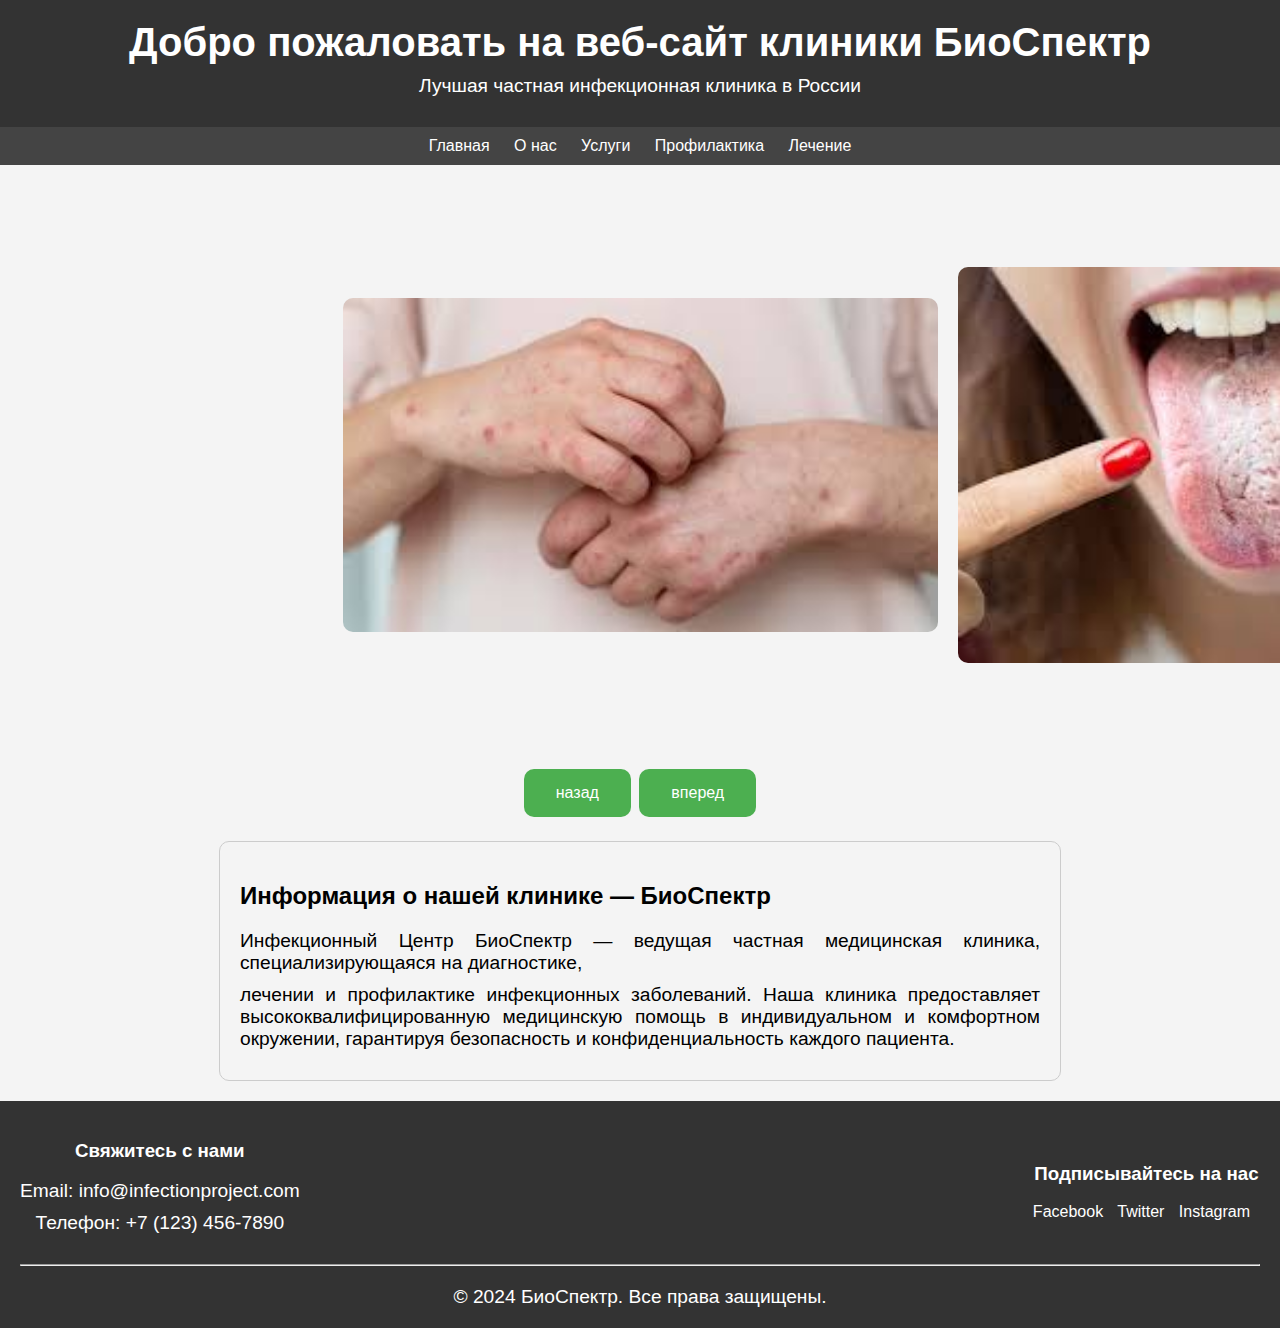
<file: index.html>
<!DOCTYPE html>
<html lang="ru">
<head>
    <meta charset="UTF-8">
    <meta name="viewport" content="width=device-width, initial-scale=1.0">
    <title>Ваш Удивительный Веб-сайт</title>
    <link rel="stylesheet" href="styles.css">
    <style>
        /* Add some styles for the big picture */
        .slider-container {
            display: flex;
            justify-content: center;
            align-items: center;
            height: 600px;
            overflow: hidden;
            position: relative;
            border-radius: 10px;
        }

        .slider-wrapper {
            display: flex;
            transition: transform 0.5s ease-in-out;
        }

        .slider-item {
            flex: 0 0 auto;
            width: 100%;
            max-width: 1000px;
            height: auto;
            display: flex;
            justify-content: center; /* Center horizontally */
            align-items: center; /* Center vertically */
            margin-right: 20px;
        }

        .slider-item:last-child {
            margin-right: 0; /* Remove spacing for the last image */
        }

        .slider-item img {
            width: 100%;
            height: auto;
            max-height: 100%;
            border-radius: 10px;
            object-fit: cover;
        }

        .info-block {
            max-width: 800px;
            margin: 20px auto;
            padding: 20px;
            border: 1px solid #ccc;
            border-radius: 10px;
            text-align: justify;
        }

        .buttons {
            text-align: center;
        }

        .buttons button {
            background-color: #4CAF50;
            border: none;
            color: white;
            padding: 15px 32px;
            text-align: center;
            text-decoration: none;
            display: inline-block;
            font-size: 16px;
            margin: 4px 2px;
            cursor: pointer;
            border-radius: 10px;
            transition: background-color 0.3s ease;
        }

        .buttons button:hover {
            background-color: #45a049;
        }


    </style>
</head>
<body>
<header>
    <h1>Добро пожаловать на веб-сайт клиники БиоСпектр</h1>
    <p>Лучшая частная инфекционная клиника в России</p>
</header>

<div class="links">
    <a href="index.html">Главная</a>
    <a href="about.html">О нас</a>
    <a href="services.html">Услуги</a>
    <a href="prevention.html">Профилактика</a>
    <a href="treatment.html">Лечение</a>
</div>

<main>
    <div class="slider-container">
        <div class="slider-wrapper">
            <div class="slider-item">
                <img src="first-image-1.jpeg" alt="Первое изображение">
            </div>
            <div class="slider-item">
                <img src="second-image-1.jpeg" alt="Второе изображение">
            </div>
        </div>
    </div>
    <div class="buttons">
        <button id="backButton">назад</button>
        <button id="flipButton">вперед</button>
    </div>

    <div class="info-block">
        <h2>Информация о нашей клинике — БиоСпектр</h2>
        <p>Инфекционный Центр БиоСпектр — ведущая частная медицинская клиника, специализирующаяся на диагностике,</p>
        <p>лечении и профилактике инфекционных заболеваний. Наша клиника предоставляет высококвалифицированную
            медицинскую помощь в индивидуальном и комфортном окружении, гарантируя безопасность и конфиденциальность
            каждого пациента.</p>
    </div>
</main>
<footer style="background-color: #333; color: #fff; padding: 20px; text-align: center;">
    <div style="display: flex; justify-content: space-between; align-items: center;">
        <div>
            <h3>Свяжитесь с нами</h3>
            <p>Email: info@infectionproject.com</p>
            <p>Телефон: +7 (123) 456-7890</p>
        </div>
        <div>
            <h3>Подписывайтесь на нас</h3>
            <a href="#" style="color: #fff; text-decoration: none; margin-right: 10px;">Facebook</a>
            <a href="#" style="color: #fff; text-decoration: none; margin-right: 10px;">Twitter</a>
            <a href="#" style="color: #fff; text-decoration: none; margin-right: 10px;">Instagram</a>
        </div>
    </div>
    <hr style="margin: 20px 0;">
    <p style="margin: 0;">&copy; 2024 БиоСпектр. Все права защищены.</p>
</footer>

<script>
    const sliderWrapper = document.querySelector('.slider-wrapper');
    const flipButton = document.getElementById('flipButton');
    const backButton = document.getElementById('backButton');

    flipButton.addEventListener('click', function() {
        sliderWrapper.style.transform = 'translateX(-100%)';
    });

    backButton.addEventListener('click', function() {
        sliderWrapper.style.transform = 'translateX(0%)';
    });
</script>
</body>
</html>
</file>
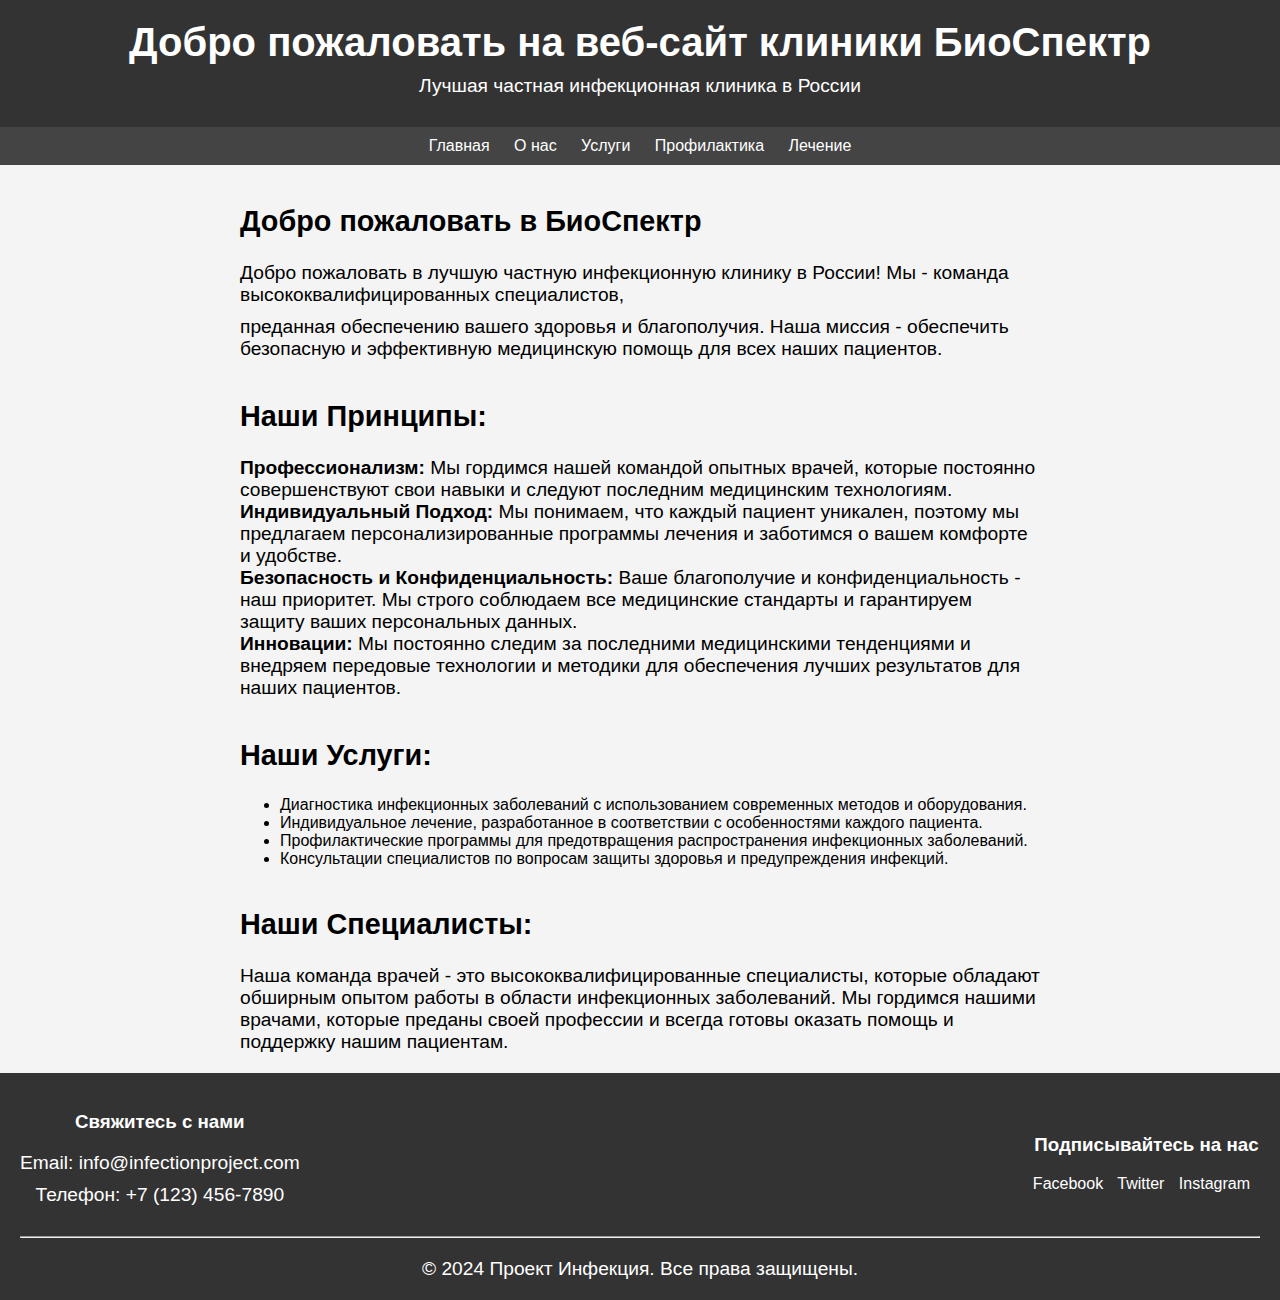
<file: about.html>
<!DOCTYPE html>
<html lang="ru">
<head>
    <meta charset="UTF-8">
    <meta name="viewport" content="width=device-width, initial-scale=1.0">
    <title>О нас - Проект Инфекция</title>
    <link rel="stylesheet" href="styles.css">
    <style>
        body {
            font-family: Arial, sans-serif;
            background-color: #f4f4f4;
            margin: 0;
            padding: 0;
        }
        header {
            background-color: #333;
            color: #fff;
            padding: 20px;
            text-align: center;
        }
        h1 {
            font-size: 2.5em;
            margin: 0;
        }
        p {
            font-size: 1.2em;
            margin: 10px 0;
        }
        .container {
            max-width: 800px;
            margin: 20px auto;
            padding: 0 20px;
        }
        .section-heading {
            font-size: 1.8em;
            margin-top: 40px;
        }
        .section-content {
            margin-bottom: 20px;
        }
    </style>
</head>
<body>
    <header>
        <h1>Добро пожаловать на веб-сайт клиники БиоСпектр</h1>
        <p>Лучшая частная инфекционная клиника в России</p>
    </header>

    <div class="links">
        <a href="index.html">Главная</a>
        <a href="about.html">О нас</a>
        <a href="services.html">Услуги</a>
        <a href="prevention.html">Профилактика</a>
        <a href="treatment.html">Лечение</a>
    </div>
    <div class="container">
        <section>
            <h2 class="section-heading">Добро пожаловать в БиоСпектр</h2>
            <div class="section-content">
                <p>Добро пожаловать в лучшую частную инфекционную клинику в России! Мы - команда высококвалифицированных специалистов, </p>
                <p>преданная обеспечению вашего здоровья и благополучия. Наша миссия - обеспечить безопасную и эффективную медицинскую помощь для всех наших пациентов.</p>
            </div>
        </section>
        <section>
        <h2 class="section-heading">Наши Принципы:</h2>
        <div class="section-content">
            <p>
                <strong>Профессионализм:</strong> Мы гордимся нашей командой опытных врачей, которые постоянно совершенствуют свои навыки и следуют последним медицинским технологиям.<br>
                <strong>Индивидуальный Подход:</strong> Мы понимаем, что каждый пациент уникален, поэтому мы предлагаем персонализированные программы лечения и заботимся о вашем комфорте и удобстве.<br>
                <strong>Безопасность и Конфиденциальность:</strong> Ваше благополучие и конфиденциальность - наш приоритет. Мы строго соблюдаем все медицинские стандарты и гарантируем защиту ваших персональных данных.<br>
                <strong>Инновации:</strong> Мы постоянно следим за последними медицинскими тенденциями и внедряем передовые технологии и методики для обеспечения лучших результатов для наших пациентов.
            </p>
        </div>
    </section>
        <section>
            <h2 class="section-heading"></h2>
            <div class="section-content">
                <p></p>
            </div>
        </section>
        <section>
            <h2 class="section-heading">Наши Услуги:</h2>
            <div class="section-content">
                <ul>
                    <li>Диагностика инфекционных заболеваний с использованием современных методов и оборудования.</li>
                    <li>Индивидуальное лечение, разработанное в соответствии с особенностями каждого пациента.</li>
                    <li>Профилактические программы для предотвращения распространения инфекционных заболеваний.</li>
                    <li>Консультации специалистов по вопросам защиты здоровья и предупреждения инфекций.</li>
                </ul>
            </div>
        </section>
        <section>
            <h2 class="section-heading">Наши Специалисты:</h2>
            <div class="section-content">
                <p>Наша команда врачей - это высококвалифицированные специалисты, которые обладают обширным опытом работы в области инфекционных заболеваний. Мы гордимся нашими врачами, которые преданы своей профессии и всегда готовы оказать помощь и поддержку нашим пациентам.</p>
            </div>
        </section>
    </div>


    <footer style="background-color: #333; color: #fff; padding: 20px; text-align: center;">
        <div style="display: flex; justify-content: space-between; align-items: center;">
            <div>
                <h3>Свяжитесь с нами</h3>
                <p>Email: info@infectionproject.com</p>
                <p>Телефон: +7 (123) 456-7890</p>
            </div>
            <div>
                <h3>Подписывайтесь на нас</h3>
                <a href="#" style="color: #fff; text-decoration: none; margin-right: 10px;">Facebook</a>
                <a href="#" style="color: #fff; text-decoration: none; margin-right: 10px;">Twitter</a>
                <a href="#" style="color: #fff; text-decoration: none; margin-right: 10px;">Instagram</a>
            </div>
        </div>
        <hr style="margin: 20px 0;">
        <p style="margin: 0;">&copy; 2024 Проект Инфекция. Все права защищены.</p>
    </footer>
</body>
</html>
</file>
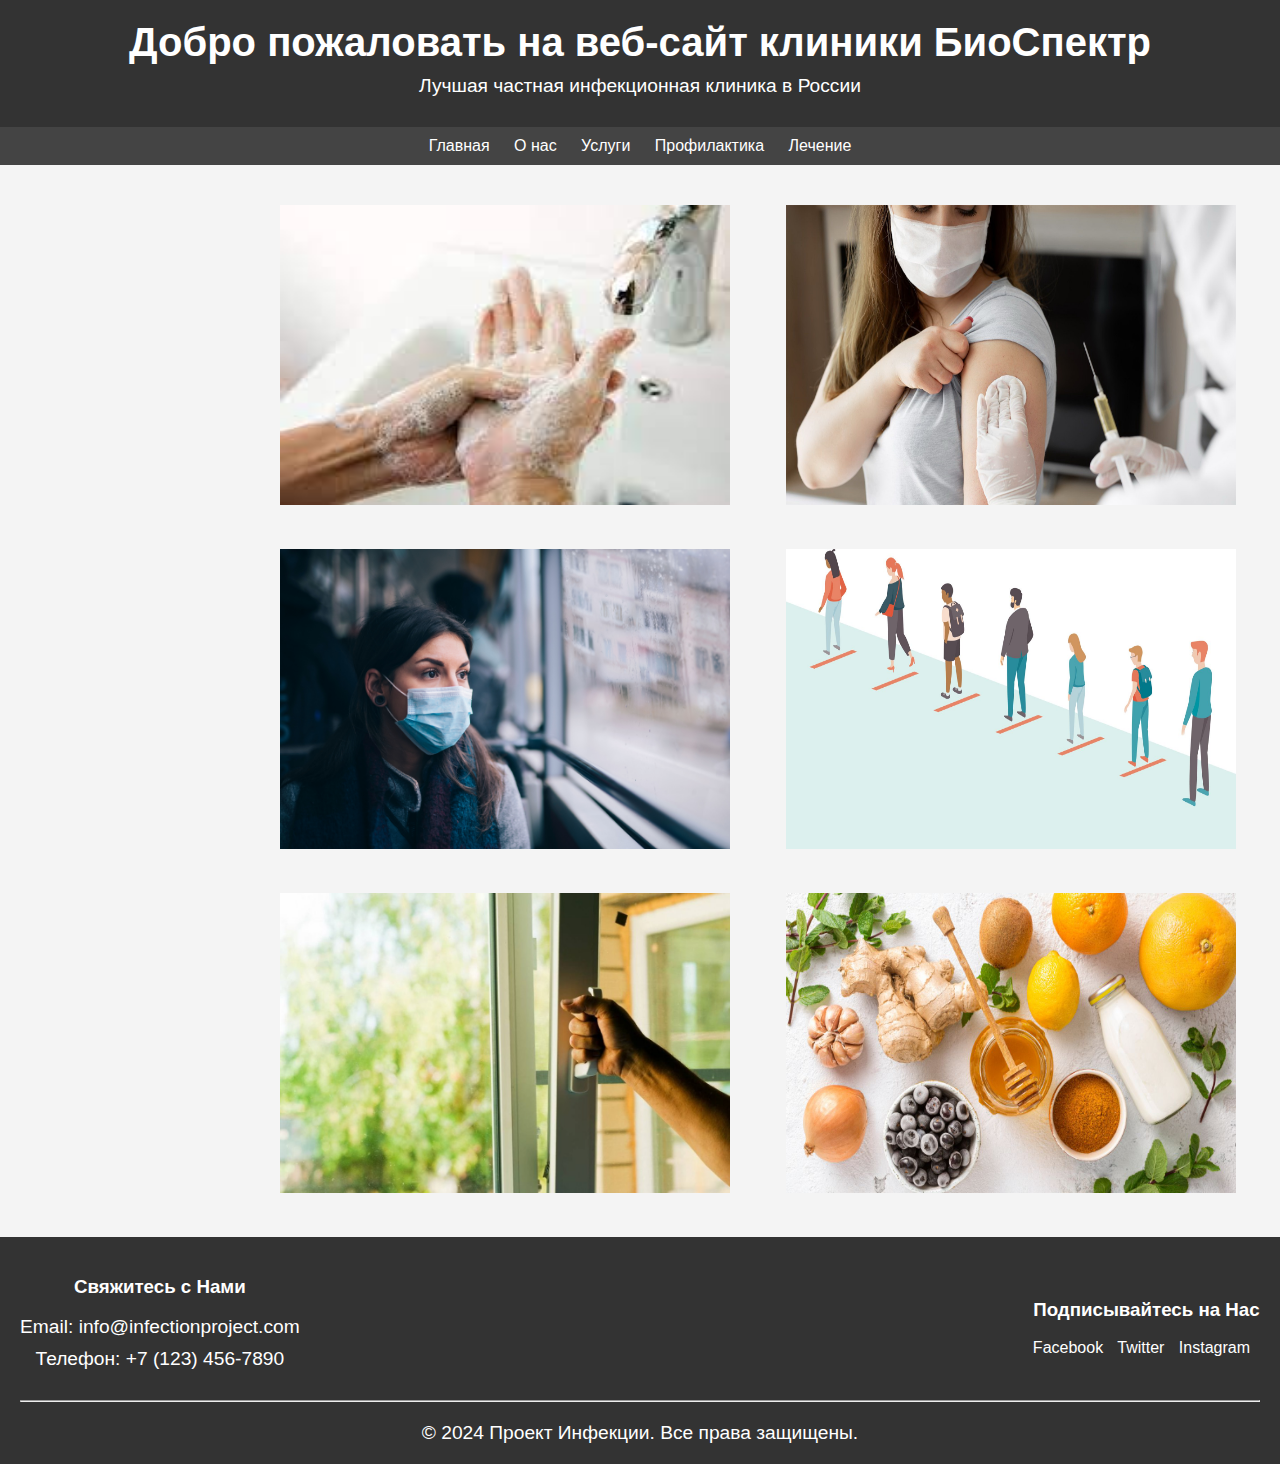
<file: prevention.html>
<!DOCTYPE html>
<html lang="ru">
<head>
    <meta charset="UTF-8">
    <meta name="viewport" content="width=device-width, initial-scale=1.0">
    <title>Профилактика - Проект Инфекции</title>
    <link rel="stylesheet" href="styles.css">
    <link rel="stylesheet" href="prevention-styles.css">
    <style>
        @media (max-width: 800px) {
            .container {
                padding: 10px; /* Add some padding for better readability */
            }
            .prevention-tip {
                display: flex;
                flex-direction: column;
                margin-bottom: 20px; /* Add space between each prevention tip */
            }
            .img-container {
                margin-bottom: 10px; /* Add space between each image */
            }
            .img-overlay {
                padding: 10px; /* Add padding for better readability */
            }
            .hoverable-img {
                width: 100%; /* Ensure images take full width */
            }
        }
    </style>
</head>
<body>
<header>
    <h1>Добро пожаловать на веб-сайт клиники БиоСпектр</h1>
    <p>Лучшая частная инфекционная клиника в России</p>
</header>

<div class="links">
    <a href="index.html">Главная</a>
    <a href="about.html">О нас</a>
    <a href="services.html">Услуги</a>
    <a href="prevention.html">Профилактика</a>
    <a href="treatment.html">Лечение</a>
</div>

<div class="container">

    <div class="prevention-tip">
        <div class="img-container">
            <div class="img-overlay">
                <div class="img-title">Соблюдайте Хорошую Гигиену Рук</div>
                <div class="img-content">Регулярно мойте руки с мылом и водой в течение не менее 20 секунд. Используйте
                    дезинфицирующее средство для рук с содержанием не менее 60% спирта, когда нет доступа к мылу и воде.
                </div>
            </div>
            <img src="hands.jpeg" alt="" class="hoverable-img">
        </div>

        <div class="img-container">
            <div class="img-overlay">
                <div class="img-title">Пройдите Вакцинацию</div>
                <div class="img-content">Следите за актуальными вакцинациями, рекомендуемыми медицинскими специалистами.
                    Вакцины могут помочь предотвратить распространение инфекционных заболеваний.
                </div>
            </div>
            <img src="vaccination.jpeg" alt="" class="hoverable-img">
        </div>
    </div>


    <div class="prevention-tip">
        <div class="img-container">
            <div class="img-overlay">
                <div class="img-title">Носите маску</div>
                <div class="img-content">Покрывайте нос и рот маской, чтобы защитить себя и окружающих от вирусов и
                    бактерий.
                </div>
            </div>
            <img src="mask.jpg" alt="" class="hoverable-img">
        </div>
        <div class="img-container">
            <div class="img-overlay">
                <div class="img-title">Соблюдайте физическое дистанцирование</div>
                <div class="img-content">Оставайтесь на безопасном расстоянии от других людей, чтобы уменьшить риск
                    передачи инфекций.
                </div>
            </div>
            <img src="distancing.jpeg" alt="" class="hoverable-img">
        </div>
    </div>

    <div class="prevention-tip">
        <div class="img-container">
            <div class="img-overlay">
                <div class="img-title">Проветривайте помещения</div>
                <div class="img-content">Регулярно проветривайте помещения, чтобы снизить концентрацию вирусов и
                    бактерий в воздухе.
                </div>
            </div>
            <img src="ventilation.jpg" alt="" class="hoverable-img">
        </div>
        <div class="img-container">
            <div class="img-overlay">
                <div class="img-title">Укрепляйте иммунитет</div>
                <div class="img-content">Поддерживайте здоровый образ жизни, включая правильное питание, физическую
                    активность и достаточный отдых.
                </div>
            </div>
            <img src="immunity.jpg" alt="" class="hoverable-img">
        </div>
    </div>

</div>

<footer style="background-color: #333; color: #fff; padding: 20px; text-align: center;">
    <div style="display: flex; justify-content: space-between; align-items: center;">
        <div>
            <h3>Свяжитесь с Нами</h3>
            <p>Email: info@infectionproject.com</p>
            <p>Телефон: +7 (123) 456-7890</p>
        </div>
        <div>
            <h3>Подписывайтесь на Нас</h3>
            <a href="#" style="color: #fff; text-decoration: none; margin-right: 10px;">Facebook</a>
            <a href="#" style="color: #fff; text-decoration: none; margin-right: 10px;">Twitter</a>
            <a href="#" style="color: #fff; text-decoration: none; margin-right: 10px;">Instagram</a>
        </div>
    </div>
    <hr style="margin: 20px 0;">
    <p style="margin: 0;">&copy; 2024 Проект Инфекции. Все права защищены.</p>
</footer>
</body>
</html>
</file>
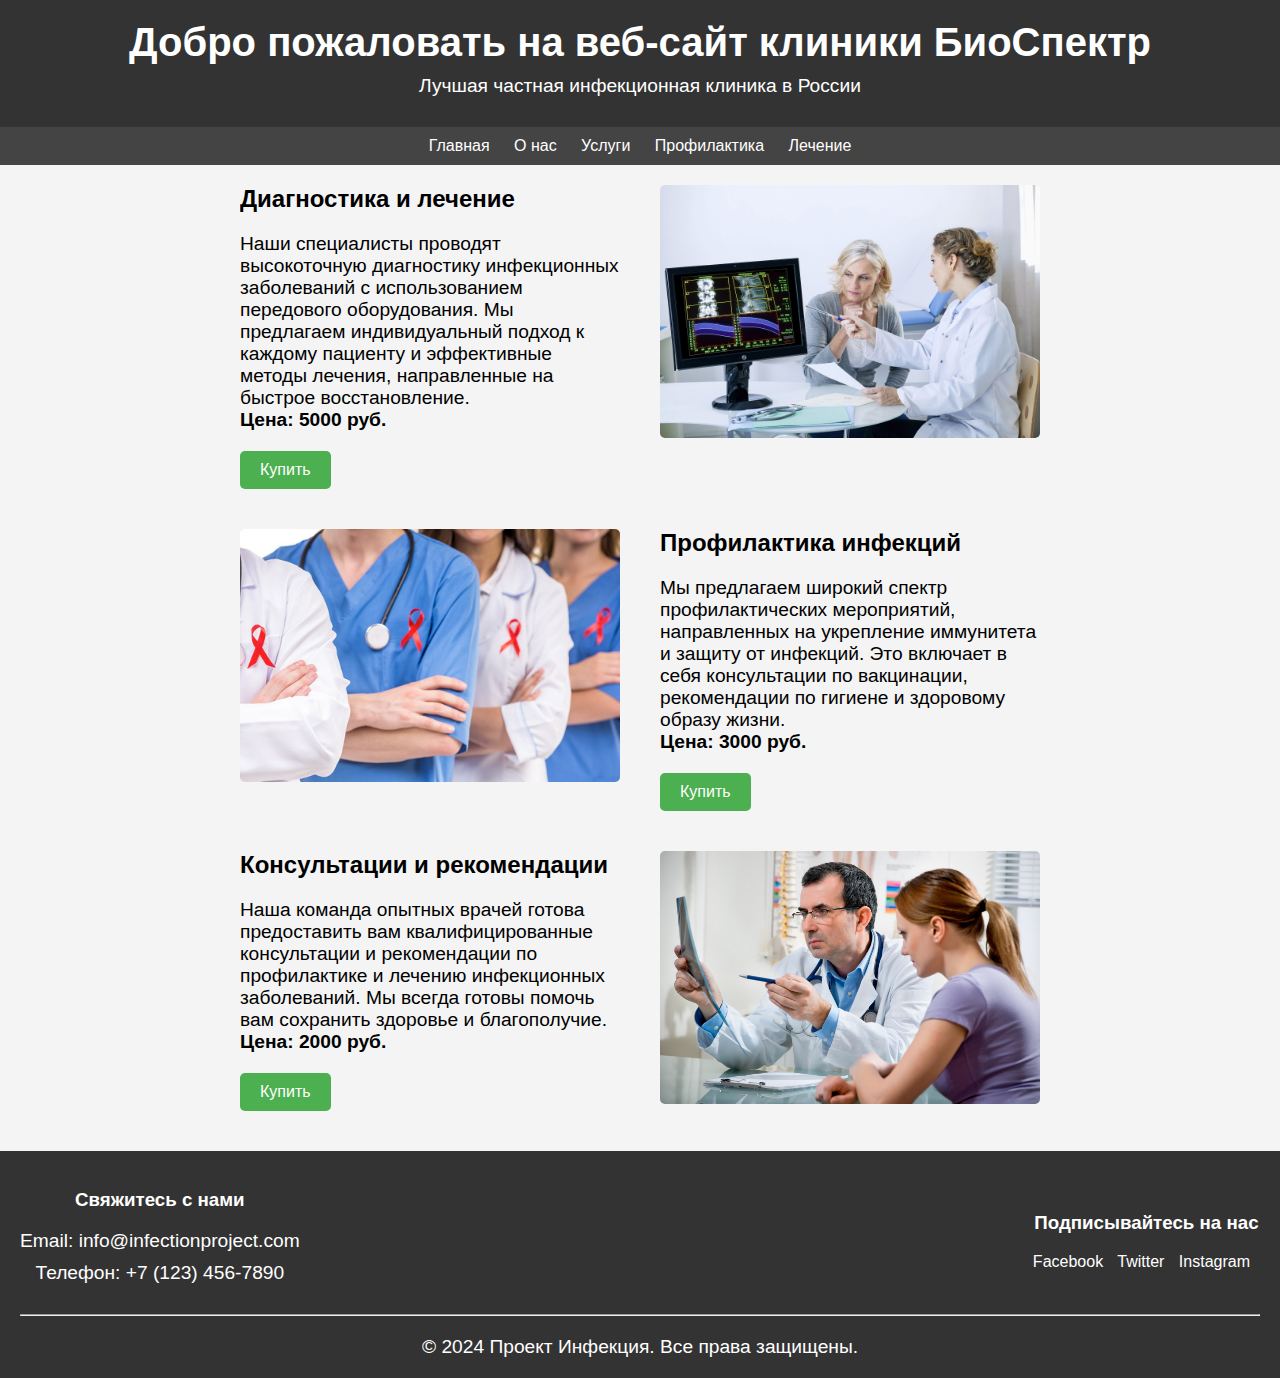
<file: services.html>
<!DOCTYPE html>
<html lang="ru">
<head>
    <meta charset="UTF-8">
    <meta name="viewport" content="width=device-width, initial-scale=1.0">
    <title>Название вашей страницы</title> <!-- Change the text here -->
    <link rel="stylesheet" href="styles.css">
    <style>
        body {
            font-family: Arial, sans-serif;
            background-color: #f4f4f4;
            margin: 0;
            padding: 0;
        }
        header {
            background-color: #333;
            color: #fff;
            padding: 20px;
            text-align: center;
        }
        h1 {
            font-size: 2.5em;
            margin: 0;
        }
        p {
            font-size: 1.2em;
            margin: 10px 0;
        }
        .container {
            max-width: 800px;
            margin: 20px auto;
            padding: 0 20px;
        }
        .section {
            margin-bottom: 40px;
            overflow: hidden; /* Clear floats */
        }
        .image-section {
            float: right; /* Float image to the right in odd-numbered sections */
            width: 50%;
            padding-left: 20px;
            box-sizing: border-box;
        }
        .text-section {
            float: left; /* Float text to the left in odd-numbered sections */
            width: 50%;
            padding-right: 20px;
            box-sizing: border-box;
        }
        .image-section img {
            width: 100%;
            border-radius: 5px;
        }
        .text-section h2 {
            font-size: 1.5em;
            margin-top: 0;
        }
        .text-section p {
            font-size: 1.2em;
            margin-bottom: 0;
        }
        .price {
            font-weight: bold;
            font-size: 1.2em;
            margin-bottom: 10px;
        }
        .buy-button {
            background-color: #4CAF50; /* Green */
            border: none;
            color: white;
            padding: 10px 20px;
            text-align: center;
            text-decoration: none;
            display: inline-block;
            font-size: 16px;
            margin-top: 10px;
            cursor: pointer;
            border-radius: 5px;
        }
        /* Reversed styling for even-numbered sections */
        .section.even .image-section {
            float: left;
            padding-left: 0;
            padding-right: 20px;
        }
        .section.even .text-section {
            float: right;
            padding-right: 0;
            padding-left: 20px;
        }
    </style>
</head>
<body>
    <header>
        <h1>Добро пожаловать на веб-сайт клиники БиоСпектр</h1>
        <p>Лучшая частная инфекционная клиника в России</p>
    </header>

    <div class="links">
        <a href="index.html">Главная</a>
        <a href="about.html">О нас</a>
        <a href="services.html">Услуги</a>
        <a href="prevention.html">Профилактика</a>
        <a href="treatment.html">Лечение</a>
    </div>

    <div class="container">
        <div class="section">
            <div class="text-section">
                <h2>Диагностика и лечение</h2>
                <p>Наши специалисты проводят высокоточную диагностику инфекционных заболеваний с использованием передового оборудования. Мы предлагаем индивидуальный подход к каждому пациенту и эффективные методы лечения, направленные на быстрое восстановление.</p>
                <div class="price">Цена: 5000 руб.</div>
                <button class="buy-button" onclick="buyNow()">Купить</button>
            </div>
            <div class="image-section">
                <img src="diagnosis.jpg" alt="Диагностика и лечение">
            </div>
        </div>
        <div class="section even"> <!-- Even-numbered section -->
            <div class="image-section">
                <img src="prevention.jpg" alt="Профилактика">
            </div>
            <div class="text-section">
                <h2>Профилактика инфекций</h2>
                <p>Мы предлагаем широкий спектр профилактических мероприятий, направленных на укрепление иммунитета и защиту от инфекций. Это включает в себя консультации по вакцинации, рекомендации по гигиене и здоровому образу жизни.</p>
                <div class="price">Цена: 3000 руб.</div>
                <button class="buy-button" onclick="buyNow()">Купить</button>
            </div>
        </div>
        <div class="section">
            <div class="text-section">
                <h2>Консультации и рекомендации</h2>
                <p>Наша команда опытных врачей готова предоставить вам квалифицированные консультации и рекомендации по профилактике и лечению инфекционных заболеваний. Мы всегда готовы помочь вам сохранить здоровье и благополучие.</p>
                <div class="price">Цена: 2000 руб.</div>
                <button class="buy-button" onclick="buyNow()">Купить</button>
            </div>
            <div class="image-section">
                <img src="consultation.jpg" alt="Консультации и рекомендации">
            </div>
        </div>
    </div>

    <footer style="background-color: #333; color: #fff; padding: 20px; text-align: center;">
        <div style="display: flex; justify-content: space-between; align-items: center;">
            <div>
                <h3>Свяжитесь с нами</h3>
                <p>Email: info@infectionproject.com</p>
                <p>Телефон: +7 (123) 456-7890</p>
            </div>
            <div>
                <h3>Подписывайтесь на нас</h3>
                <a href="#" style="color: #fff; text-decoration: none; margin-right: 10px;">Facebook</a>
                <a href="#" style="color: #fff; text-decoration: none; margin-right: 10px;">Twitter</a>
                <a href="#" style="color: #fff; text-decoration: none; margin-right: 10px;">Instagram</a>
            </div>
        </div>
        <hr style="margin: 20px 0;">
        <p style="margin: 0;">&copy; 2024 Проект Инфекция. Все права защищены.</p>
    </footer>

    <script>
        function buyNow() {
            alert("Купите по телефону (контакту указанному ниже)");
        }
    </script>
</body>
</html>
</file>
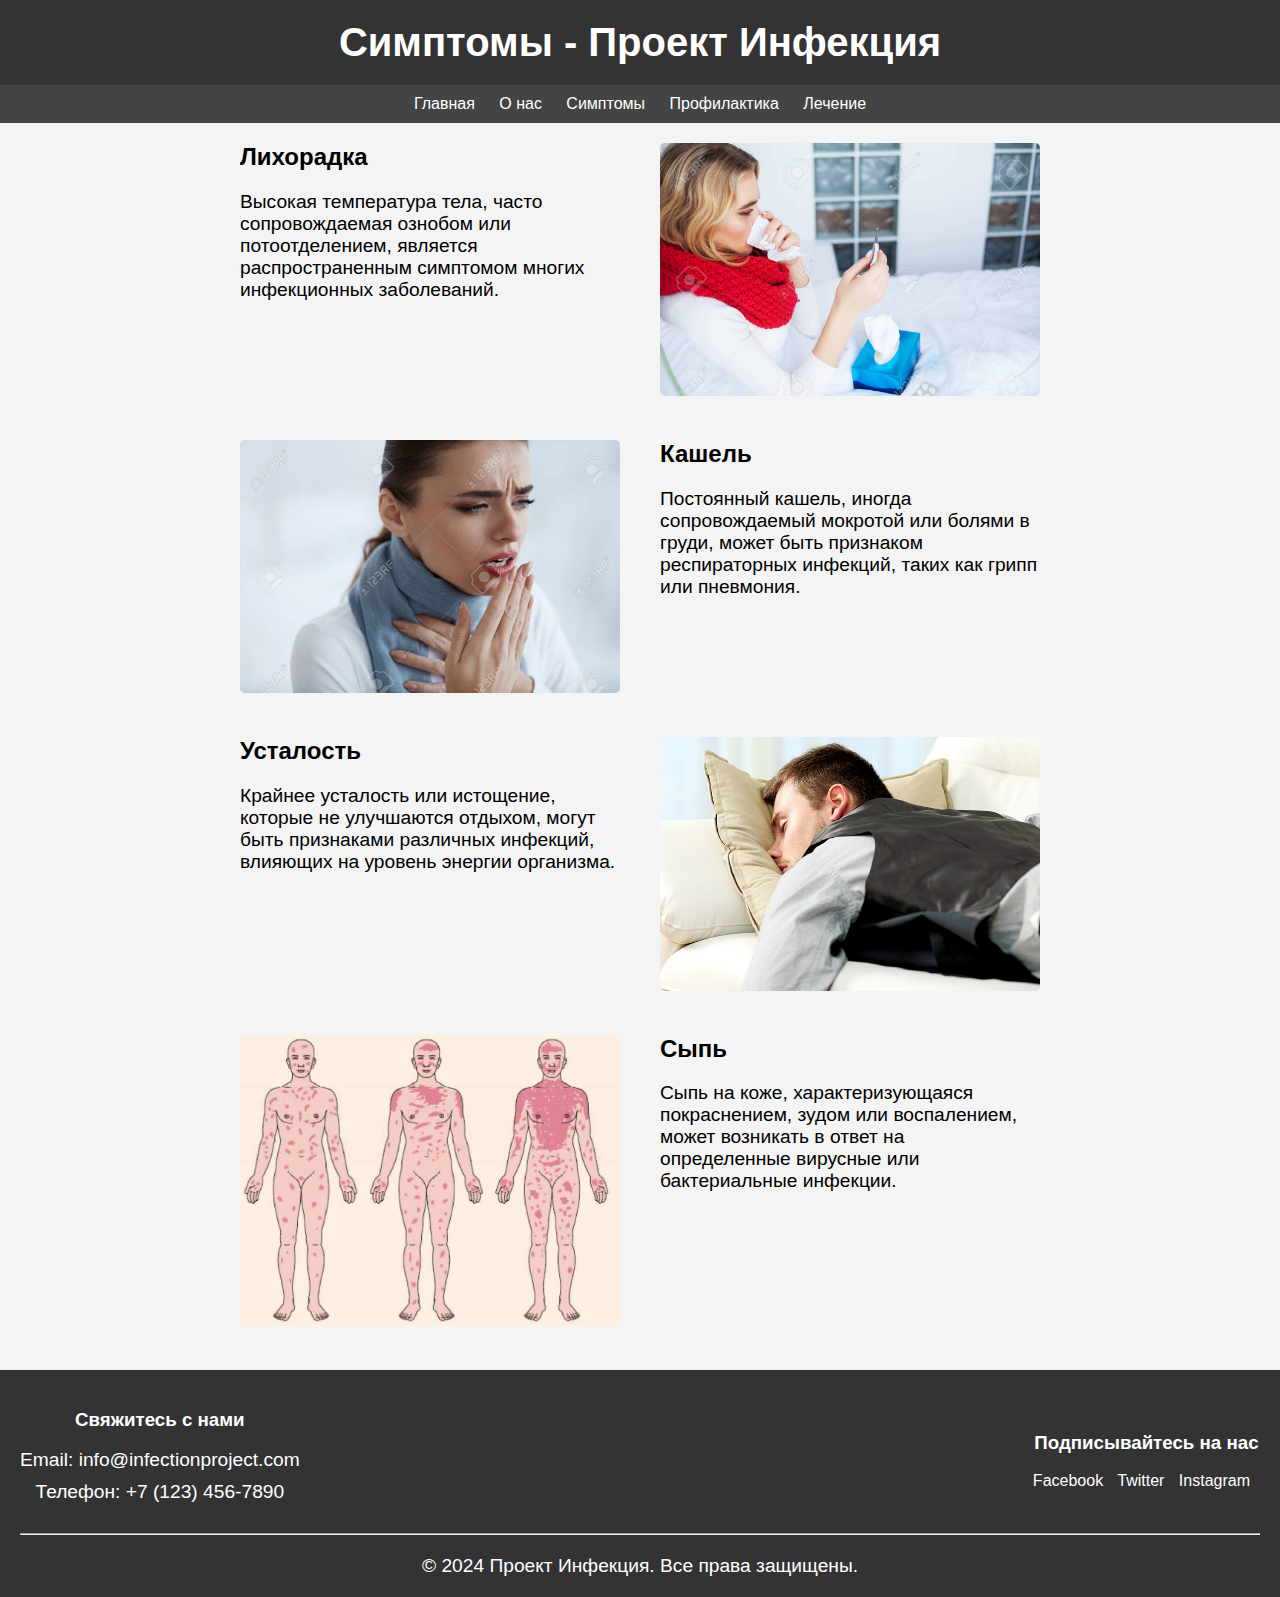
<file: symptoms.html>
<!DOCTYPE html>
<html lang="ru">
<head>
    <meta charset="UTF-8">
    <meta name="viewport" content="width=device-width, initial-scale=1.0">
    <title>Симптомы - Проект Инфекция</title>
    <link rel="stylesheet" href="styles.css">
    <style>
        body {
            font-family: Arial, sans-serif;
            background-color: #f4f4f4;
            margin: 0;
            padding: 0;
        }
        header {
            background-color: #333;
            color: #fff;
            padding: 20px;
            text-align: center;
        }
        h1 {
            font-size: 2.5em;
            margin: 0;
        }
        p {
            font-size: 1.2em;
            margin: 10px 0;
        }
        .container {
            max-width: 800px;
            margin: 20px auto;
            padding: 0 20px;
        }
        .section {
            margin-bottom: 40px;
            overflow: hidden; /* Clear floats */
        }
        .image-section {
            float: right; /* Float image to the right in odd-numbered sections */
            width: 50%;
            padding-left: 20px;
            box-sizing: border-box;
        }
        .text-section {
            float: left; /* Float text to the left in odd-numbered sections */
            width: 50%;
            padding-right: 20px;
            box-sizing: border-box;
        }
        .image-section img {
            width: 100%;
            border-radius: 5px;
        }
        .text-section h2 {
            font-size: 1.5em;
            margin-top: 0;
        }
        .text-section p {
            font-size: 1.2em;
            margin-bottom: 0;
        }
        /* Reversed styling for even-numbered sections */
        .section.even .image-section {
            float: left;
            padding-left: 0;
            padding-right: 20px;
        }
        .section.even .text-section {
            float: right;
            padding-right: 0;
            padding-left: 20px;
        }
    </style>
</head>
<body>
    <header>
        <h1>Симптомы - Проект Инфекция</h1>
    </header>
    <div class="links">
        <a href="index.html">Главная</a>
        <a href="about.html">О нас</a>
        <a href="symptoms.html">Симптомы</a>
        <a href="prevention.html">Профилактика</a>
        <a href="treatment.html">Лечение</a>
    </div>

    <div class="container">
        <div class="section">
            <div class="text-section">
                <h2>Лихорадка</h2>
                <p>Высокая температура тела, часто сопровождаемая ознобом или потоотделением, является распространенным симптомом многих инфекционных заболеваний.</p>
            </div>
            <div class="image-section">
                <img src="fever.jpg" alt="Лихорадка">
            </div>
        </div>
        <div class="section even"> <!-- Even-numbered section -->
            <div class="image-section">
                <img src="cough.jpg" alt="Кашель">
            </div>
            <div class="text-section">
                <h2>Кашель</h2>
                <p>Постоянный кашель, иногда сопровождаемый мокротой или болями в груди, может быть признаком респираторных инфекций, таких как грипп или пневмония.</p>
            </div>
        </div>
        <div class="section">
            <div class="text-section">
                <h2>Усталость</h2>
                <p>Крайнее усталость или истощение, которые не улучшаются отдыхом, могут быть признаками различных инфекций, влияющих на уровень энергии организма.</p>
            </div>
            <div class="image-section">
                <img src="fatigue.jpg" alt="Усталость">
            </div>
        </div>
        <div class="section even"> <!-- Even-numbered section -->
            <div class="image-section">
                <img src="rash.jpeg" alt="Сыпь">
            </div>
            <div class="text-section">
                <h2>Сыпь</h2>
                <p>Сыпь на коже, характеризующаяся покраснением, зудом или воспалением, может возникать в ответ на определенные вирусные или бактериальные инфекции.</p>
            </div>
        </div>
    </div>

    <footer style="background-color: #333; color: #fff; padding: 20px; text-align: center;">
        <div style="display: flex; justify-content: space-between; align-items: center;">
            <div>
                <h3>Свяжитесь с нами</h3>
                <p>Email: info@infectionproject.com</p>
                <p>Телефон: +7 (123) 456-7890</p>
            </div>
            <div>
                <h3>Подписывайтесь на нас</h3>
                <a href="#" style="color: #fff; text-decoration: none; margin-right: 10px;">Facebook</a>
                <a href="#" style="color: #fff; text-decoration: none; margin-right: 10px;">Twitter</a>
                <a href="#" style="color: #fff; text-decoration: none; margin-right: 10px;">Instagram</a>
            </div>
        </div>
        <hr style="margin: 20px 0;">
        <p style="margin: 0;">&copy; 2024 Проект Инфекция. Все права защищены.</p>
    </footer>
</body>
</html>
</file>
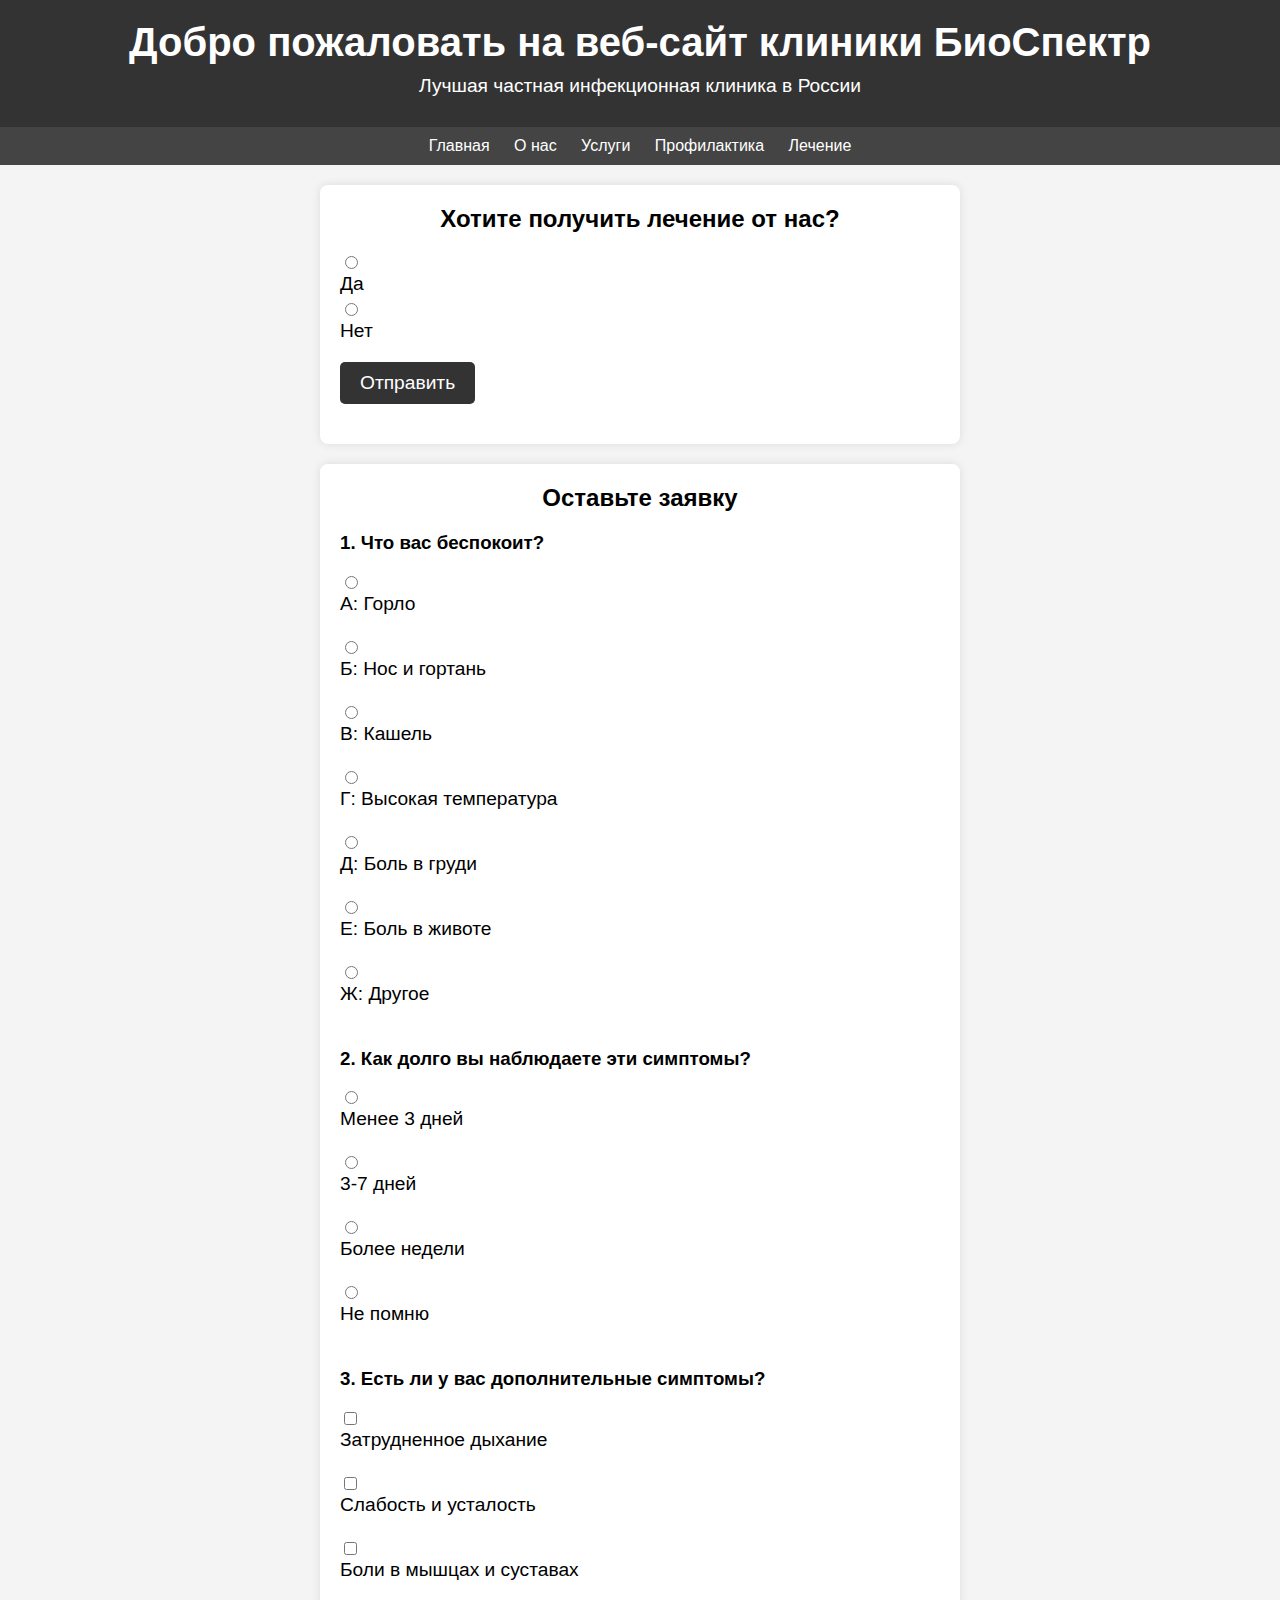
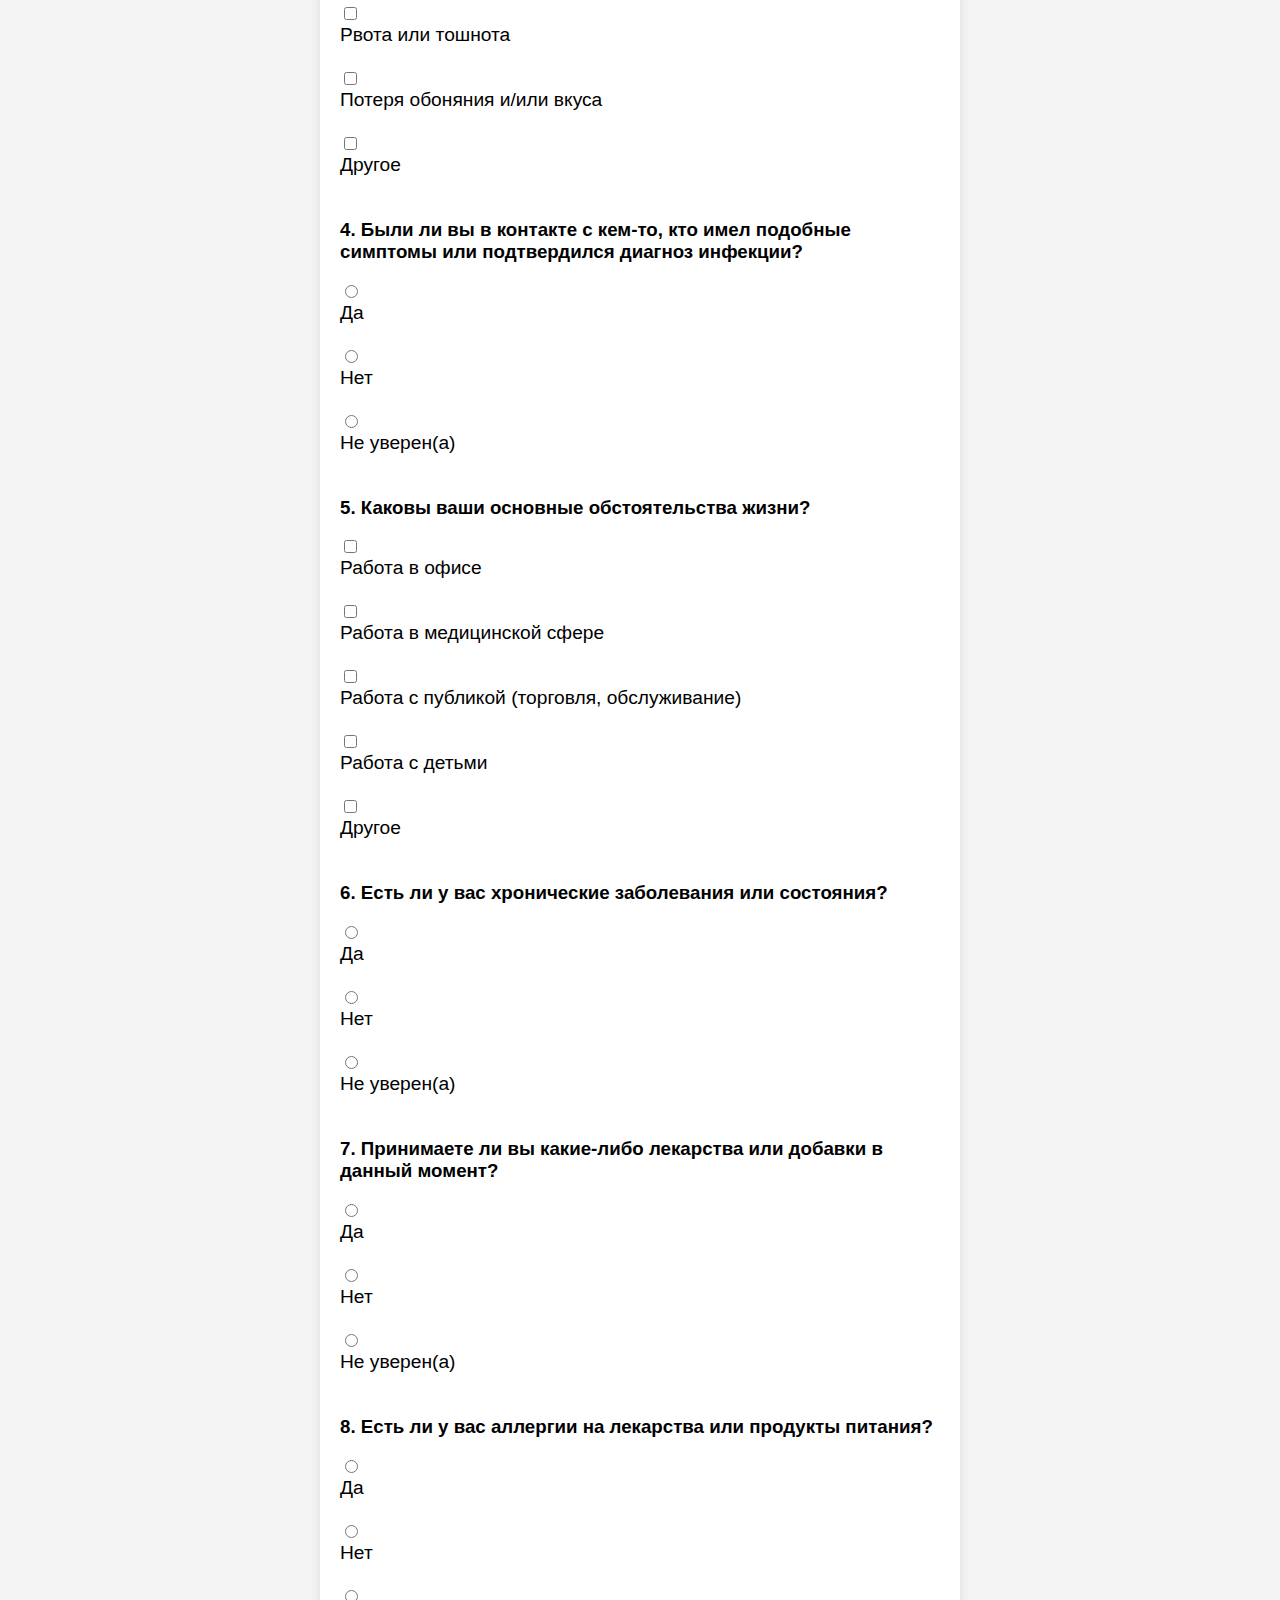
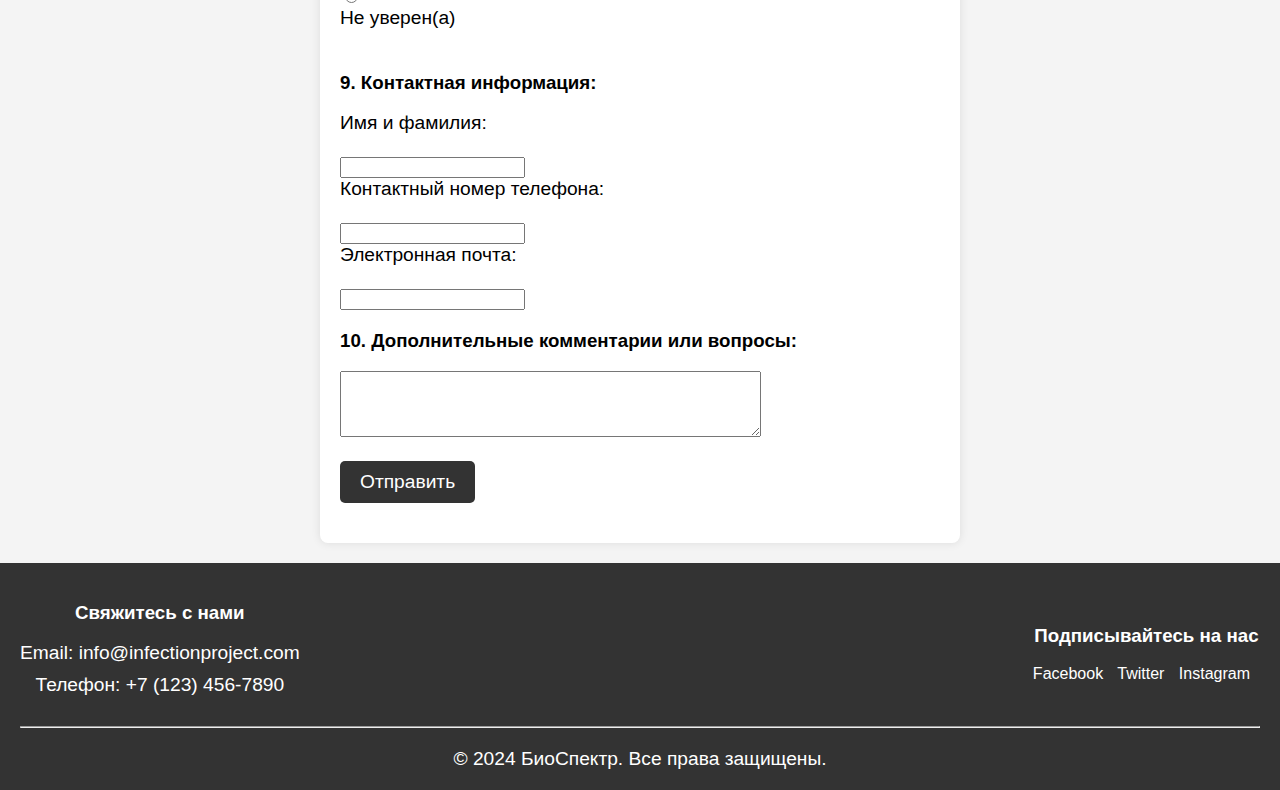
<file: treatment.html>
<!DOCTYPE html>
<html lang="ru">
<head>
    <meta charset="UTF-8">
    <meta name="viewport" content="width=device-width, initial-scale=1.0">
    <title>Лечение - Проект Инфекция</title>
    <link rel="stylesheet" href="styles.css">
    <link rel="stylesheet" href="treatment-styles.css">
</head>
<body>
<header>
    <h1>Добро пожаловать на веб-сайт клиники БиоСпектр</h1>
    <p>Лучшая частная инфекционная клиника в России</p>
</header>

<div class="links">
    <a href="index.html">Главная</a>
    <a href="about.html">О нас</a>
    <a href="services.html">Услуги</a>
    <a href="prevention.html">Профилактика</a>
    <a href="treatment.html">Лечение</a>
</div>

<div class="container">
    <div class="form-wrapper">
        <h2 class="form-title">Хотите получить лечение от нас?</h2>
        <form id="treatmentForm">
            <div class="form-group">
                <input type="radio" id="yes" name="treatment" value="yes">
                <label for="yes">Да</label>
                <input type="radio" id="no" name="treatment" value="no">
                <label for="no">Нет</label>
            </div>
            <div class="form-group">
                <input type="submit" value="Отправить">
            </div>
        </form>
    </div>
</div>


<div class="container">
    <div class="form-wrapper">
        <h2 class="form-title">Оставьте заявку</h2>
        <form id="questionForm">
            <div class="form-group">
                <h3>1. Что вас беспокоит?</h3>
                <input type="radio" id="q1a" name="question1" value="a">
                <label for="q1a">А: Горло</label><br>
                <input type="radio" id="q1b" name="question1" value="b">
                <label for="q1b">Б: Нос и гортань</label><br>
                <input type="radio" id="q1c" name="question1" value="c">
                <label for="q1c">В: Кашель</label><br>
                <input type="radio" id="q1d" name="question1" value="d">
                <label for="q1d">Г: Высокая температура</label><br>
                <input type="radio" id="q1e" name="question1" value="e">
                <label for="q1e">Д: Боль в груди</label><br>
                <input type="radio" id="q1f" name="question1" value="f">
                <label for="q1f">Е: Боль в животе</label><br>
                <input type="radio" id="q1g" name="question1" value="g">
                <label for="q1g">Ж: Другое</label><br>
            </div>
            <div class="form-group">
                <h3>2. Как долго вы наблюдаете эти симптомы?</h3>
                <input type="radio" id="q2a" name="question2" value="a">
                <label for="q2a">Менее 3 дней</label><br>
                <input type="radio" id="q2b" name="question2" value="b">
                <label for="q2b">3-7 дней</label><br>
                <input type="radio" id="q2c" name="question2" value="c">
                <label for="q2c">Более недели</label><br>
                <input type="radio" id="q2d" name="question2" value="d">
                <label for="q2d">Не помню</label><br>
            </div>
            <div class="form-group">
                <h3>3. Есть ли у вас дополнительные симптомы?</h3>
                <input type="checkbox" id="q3a" name="question3" value="a">
                <label for="q3a">Затрудненное дыхание</label><br>
                <input type="checkbox" id="q3b" name="question3" value="b">
                <label for="q3b">Слабость и усталость</label><br>
                <input type="checkbox" id="q3c" name="question3" value="c">
                <label for="q3c">Боли в мышцах и суставах</label><br>
                <input type="checkbox" id="q3d" name="question3" value="d">
                <label for="q3d">Рвота или тошнота</label><br>
                <input type="checkbox" id="q3e" name="question3" value="e">
                <label for="q3e">Потеря обоняния и/или вкуса</label><br>
                <input type="checkbox" id="q3f" name="question3" value="f">
                <label for="q3f">Другое</label><br>
            </div>
            <div class="form-group">
                <h3>4. Были ли вы в контакте с кем-то, кто имел подобные симптомы или подтвердился диагноз инфекции?</h3>
                <input type="radio" id="q4a" name="question4" value="a">
                <label for="q4a">Да</label><br>
                <input type="radio" id="q4b" name="question4" value="b">
                <label for="q4b">Нет</label><br>
                <input type="radio" id="q4c" name="question4" value="c">
                <label for="q4c">Не уверен(а)</label><br>
            </div>
            <div class="form-group">
                <h3>5. Каковы ваши основные обстоятельства жизни?</h3>
                <input type="checkbox" id="q5a" name="question5" value="a">
                <label for="q5a">Работа в офисе</label><br>
                <input type="checkbox" id="q5b" name="question5" value="b">
                <label for="q5b">Работа в медицинской сфере</label><br>
                <input type="checkbox" id="q5c" name="question5" value="c">
                <label for="q5c">Работа с публикой (торговля, обслуживание)</label><br>
                <input type="checkbox" id="q5d" name="question5" value="d">
                <label for="q5d">Работа с детьми</label><br>
                <input type="checkbox" id="q5e" name="question5" value="e">
                <label for="q5e">Другое</label><br>
            </div>
            <div class="form-group">
                <h3>6. Есть ли у вас хронические заболевания или состояния?</h3>
                <input type="radio" id="q6a" name="question6" value="a">
                <label for="q6a">Да</label><br>
                <input type="radio" id="q6b" name="question6" value="b">
                <label for="q6b">Нет</label><br>
                <input type="radio" id="q6c" name="question6" value="c">
                <label for="q6c">Не уверен(а)</label><br>
            </div>
            <div class="form-group">
                <h3>7. Принимаете ли вы какие-либо лекарства или добавки в данный момент?</h3>
                <input type="radio" id="q7a" name="question7" value="a">
                <label for="q7a">Да</label><br>
                <input type="radio" id="q7b" name="question7" value="b">
                <label for="q7b">Нет</label><br>
                <input type="radio" id="q7c" name="question7" value="c">
                <label for="q7c">Не уверен(а)</label><br>
            </div>
            <div class="form-group">
                <h3>8. Есть ли у вас аллергии на лекарства или продукты питания?</h3>
                <input type="radio" id="q8a" name="question8" value="a">
                <label for="q8a">Да</label><br>
                <input type="radio" id="q8b" name="question8" value="b">
                <label for="q8b">Нет</label><br>
                <input type="radio" id="q8c" name="question8" value="c">
                <label for="q8c">Не уверен(а)</label><br>
            </div>
            <div class="form-group">
                <h3>9. Контактная информация:</h3>
                <label for="name">Имя и фамилия:</label><br>
                <input type="text" id="name" name="name"><br>
                <label for="phone">Контактный номер телефона:</label><br>
                <input type="text" id="phone" name="phone"><br>
                <label for="email">Электронная почта:</label><br>
                <input type="email" id="email" name="email"><br>
            </div>
            <div class="form-group">
                <h3>10. Дополнительные комментарии или вопросы:</h3>
                <textarea id="comments" name="comments" rows="4" cols="50"></textarea><br>
            </div>
            <div class="form-group">
                <input type="submit" value="Отправить">
            </div>
        </form>
    </div>
</div>




<footer style="background-color: #333; color: #fff; padding: 20px; text-align: center;">
    <div style="display: flex; justify-content: space-between; align-items: center;">
        <div>
            <h3>Свяжитесь с нами</h3>
            <p>Email: info@infectionproject.com</p>
            <p>Телефон: +7 (123) 456-7890</p>
        </div>
        <div>
            <h3>Подписывайтесь на нас</h3>
            <a href="#" style="color: #fff; text-decoration: none; margin-right: 10px;">Facebook</a>
            <a href="#" style="color: #fff; text-decoration: none; margin-right: 10px;">Twitter</a>
            <a href="#" style="color: #fff; text-decoration: none; margin-right: 10px;">Instagram</a>
        </div>
    </div>
    <hr style="margin: 20px 0;">
    <p style="margin: 0;">&copy; 2024 БиоСпектр. Все права защищены.</p>
</footer>

<script>
    document.getElementById("treatmentForm").addEventListener("submit", function(event) {
        event.preventDefault();

        const treatmentOption = document.querySelector('input[name="treatment"]:checked').value;

        if (treatmentOption === "yes") {
            alert("Оставляйте заявку ниже или звоните по телефону указанному в секции контакты    ");
        } else {
            alert("Спасибо за посещение нашего сайта!");
        }
    });

    document.getElementById("questionForm").addEventListener("submit", function(event) {
        event.preventDefault();

        const questionOption1 = document.querySelector('input[name="question1"]:checked');
        const questionOption2 = document.querySelector('input[name="question2"]:checked');
        const questionOption3 = document.querySelector('input[name="question3"]:checked');
        const questionOption4 = document.querySelector('input[name="question4"]:checked');
        const questionOption5 = document.querySelector('input[name="question5"]:checked');
        const questionOption6 = document.querySelector('input[name="question6"]:checked');
        const questionOption7 = document.querySelector('input[name="question7"]:checked');
        const questionOption8 = document.querySelector('input[name="question8"]:checked');
        const name = document.getElementById("name").value;
        const phone = document.getElementById("phone").value;
        const email = document.getElementById("email").value;
        const comments = document.getElementById("comments").value;

        if (questionOption1 && questionOption2 && questionOption3 && questionOption4 && questionOption5 && questionOption6 && questionOption7 && questionOption8 && name && phone && email) {
            alert("Отлично! Заявка оставлена.");
        } else {
            alert("Чтобы оставить заявку, нужно заполнить все поля.");
        }
    });

</script>

</body>
</html>
</file>
<file: styles.css>
body {
    font-family: Arial, sans-serif;
    background-color: #f4f4f4;
    margin: 0;
    padding: 0;
}
header {
    background-color: #333;
    color: #fff;
    padding: 20px;
    text-align: center;
}
h1 {
    font-size: 2.5em;
    margin: 0;
}
p {
    font-size: 1.2em;
    margin: 10px 0;
}
.links {
    background-color: #444;
    padding: 10px;
    text-align: center;
}
.links a {
    color: #fff;
    text-decoration: none;
    margin: 0 10px;
}
</file>
<file: prevention-styles.css>
body {
    font-family: Arial, sans-serif;
    background-color: #f4f4f4;
    margin: 0;
    padding: 0;
}
header {
    background-color: #333;
    color: #fff;
    padding: 20px;
    text-align: center;
}
h1 {
    font-size: 2.5em;
    margin: 0;
}
p {
    font-size: 1.2em;
    margin: 10px 0;
}
.container {
    max-width: 800px;
    margin: 20px auto;
    padding: 0 20px;
}



.prevention-tip {
    position: relative;
    display: flex;
    gap: 1em;
    margin: 0 0 0 20px;
}

.prevention-tip img {
    width: 450px;
    height: 300px;
    transition: transform 0.3s ease;
}

.img-overlay {
    position: absolute;
    top: 0;
    left: 0;
    width: 100%;
    height: 100%;
    background-color: rgba(0, 0, 0, 0.5);
    color: #fff;
    display: none;
    transition: transform 0.3s;
}

.img-container {
    position: relative;
    display: inline-block;
    margin: 20px;
}

.img-container:hover .img-overlay {
    display: block;
    justify-content: center;
    align-items: center;
    z-index: 1;
    transform: scale(1.08);
    transition-delay: 1s;
}

.img-container:hover img {
    transform: scale(1.1);
}


.img-title {
    font-size: 1.2em;
    padding: 10px 20px;
}

.img-content {
    font-size: 1.2em;
    padding: 10px 20px;
}
</file>
<file: treatment-styles.css>
body {
    font-family: Arial, sans-serif;
    background-color: #f4f4f4;
    margin: 0;
    padding: 0;
}
header {
    background-color: #333;
    color: #fff;
    padding: 20px;
    text-align: center;
}
h1 {
    font-size: 2.5em;
    margin: 0;
}
p {
    font-size: 1.2em;
    margin: 10px 0;
}
.container {
    max-width: 800px;
    margin: 20px auto;
    padding: 0 20px;
}
.treatment-option {
    background-color: #fff;
    border-radius: 5px;
    padding: 20px;
    margin-bottom: 20px;
    display: flex;
    align-items: center;
}
.treatment-info {
    flex: 1;
    margin-left: 20px;
}
.treatment-title {
    font-size: 1.5em;
    margin-top: 0;
    margin-bottom: 10px;
}
.treatment-description {
    font-size: 1.2em;
    margin-bottom: 0;
}
.treatment-image {
    max-width: 200px;
    border-radius: 5px;
}

.container {
    max-width: 600px;
    margin: 20px auto;
    background-color: #fff;
    border-radius: 8px;
    box-shadow: 0 0 10px rgba(0, 0, 0, 0.1);
    padding: 20px;
}
.form-title {
    font-size: 1.5em;
    margin-top: 0;
    text-align: center;
}
.form-group {
    margin-bottom: 20px;
}
.form-group label {
    display: block;
    font-size: 1.2em;
    margin-bottom: 5px;
}
.form-group input[type="radio"] {
    margin-right: 10px;
}
.form-group input[type="submit"] {
    background-color: #333;
    color: #fff;
    border: none;
    padding: 10px 20px;
    font-size: 1.2em;
    cursor: pointer;
    border-radius: 5px;
}
.form-group input[type="submit"]:hover {
    background-color: #555;
}
</file>
